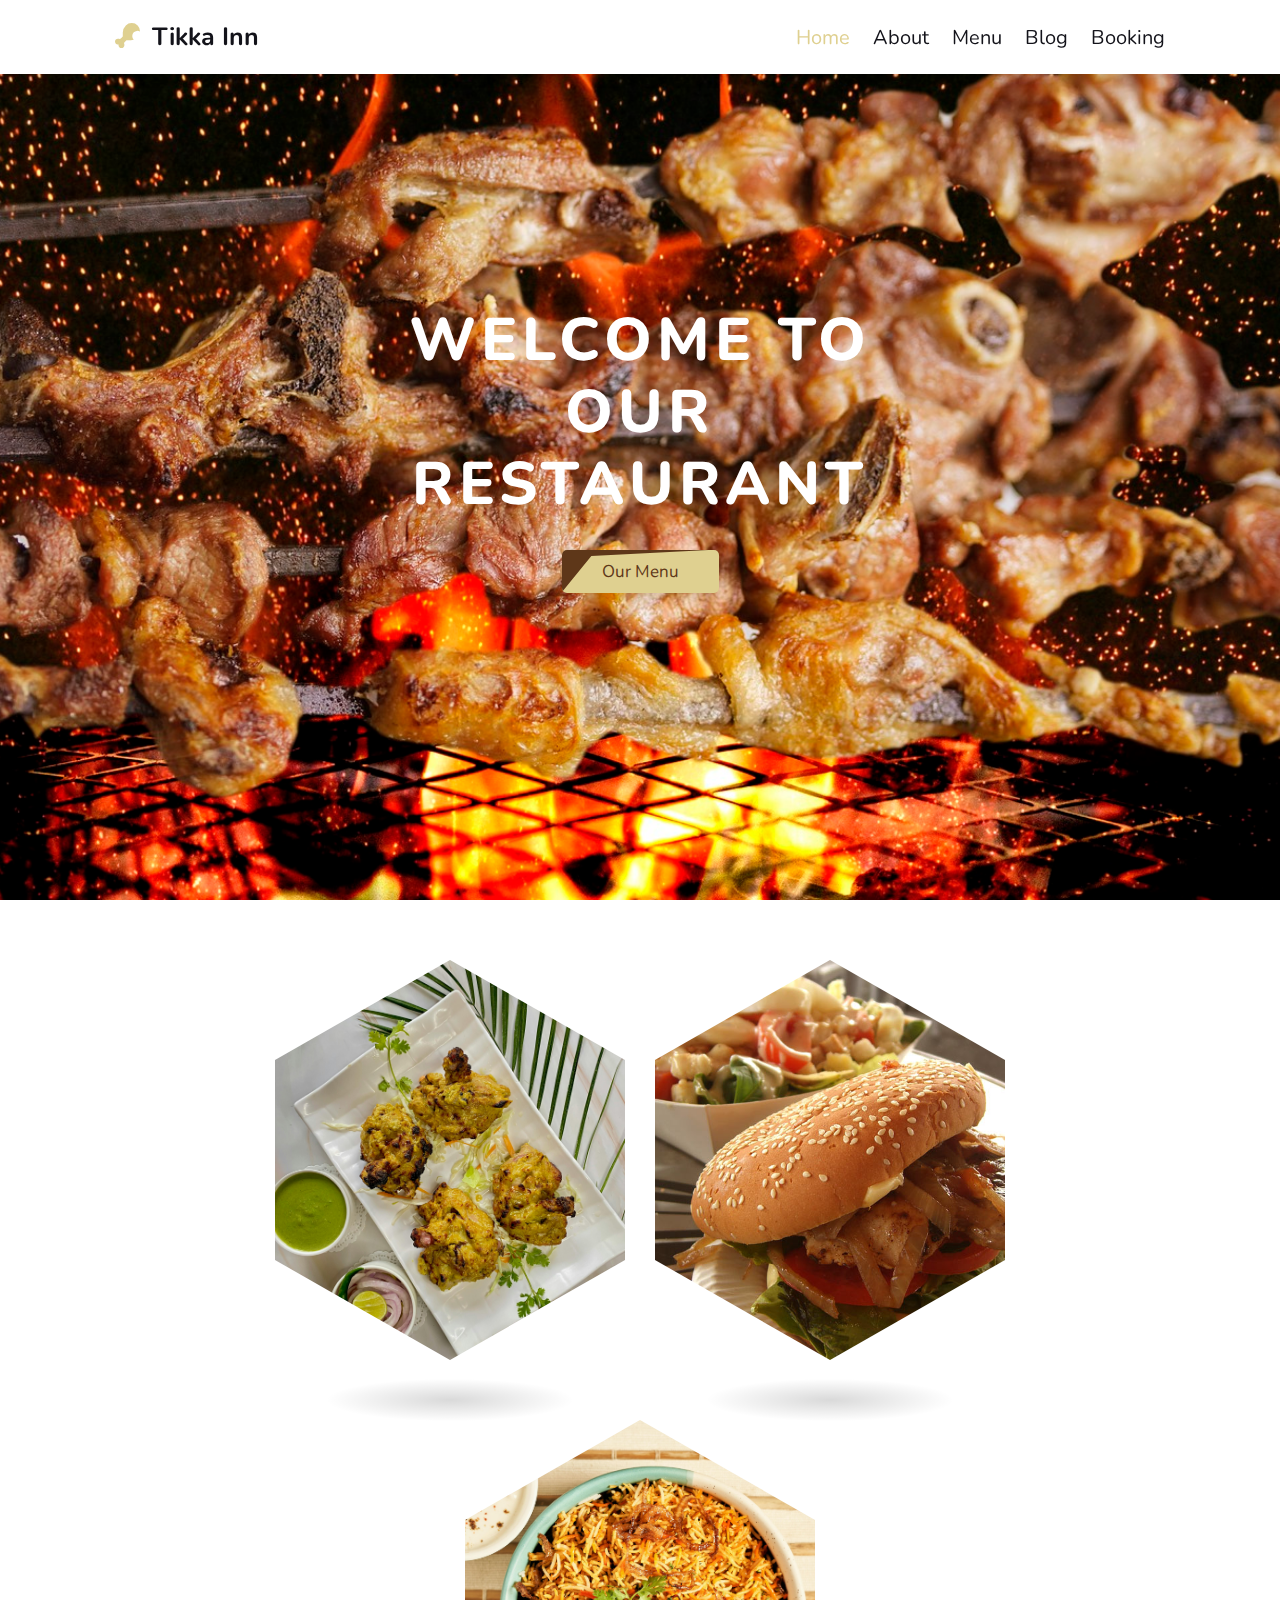
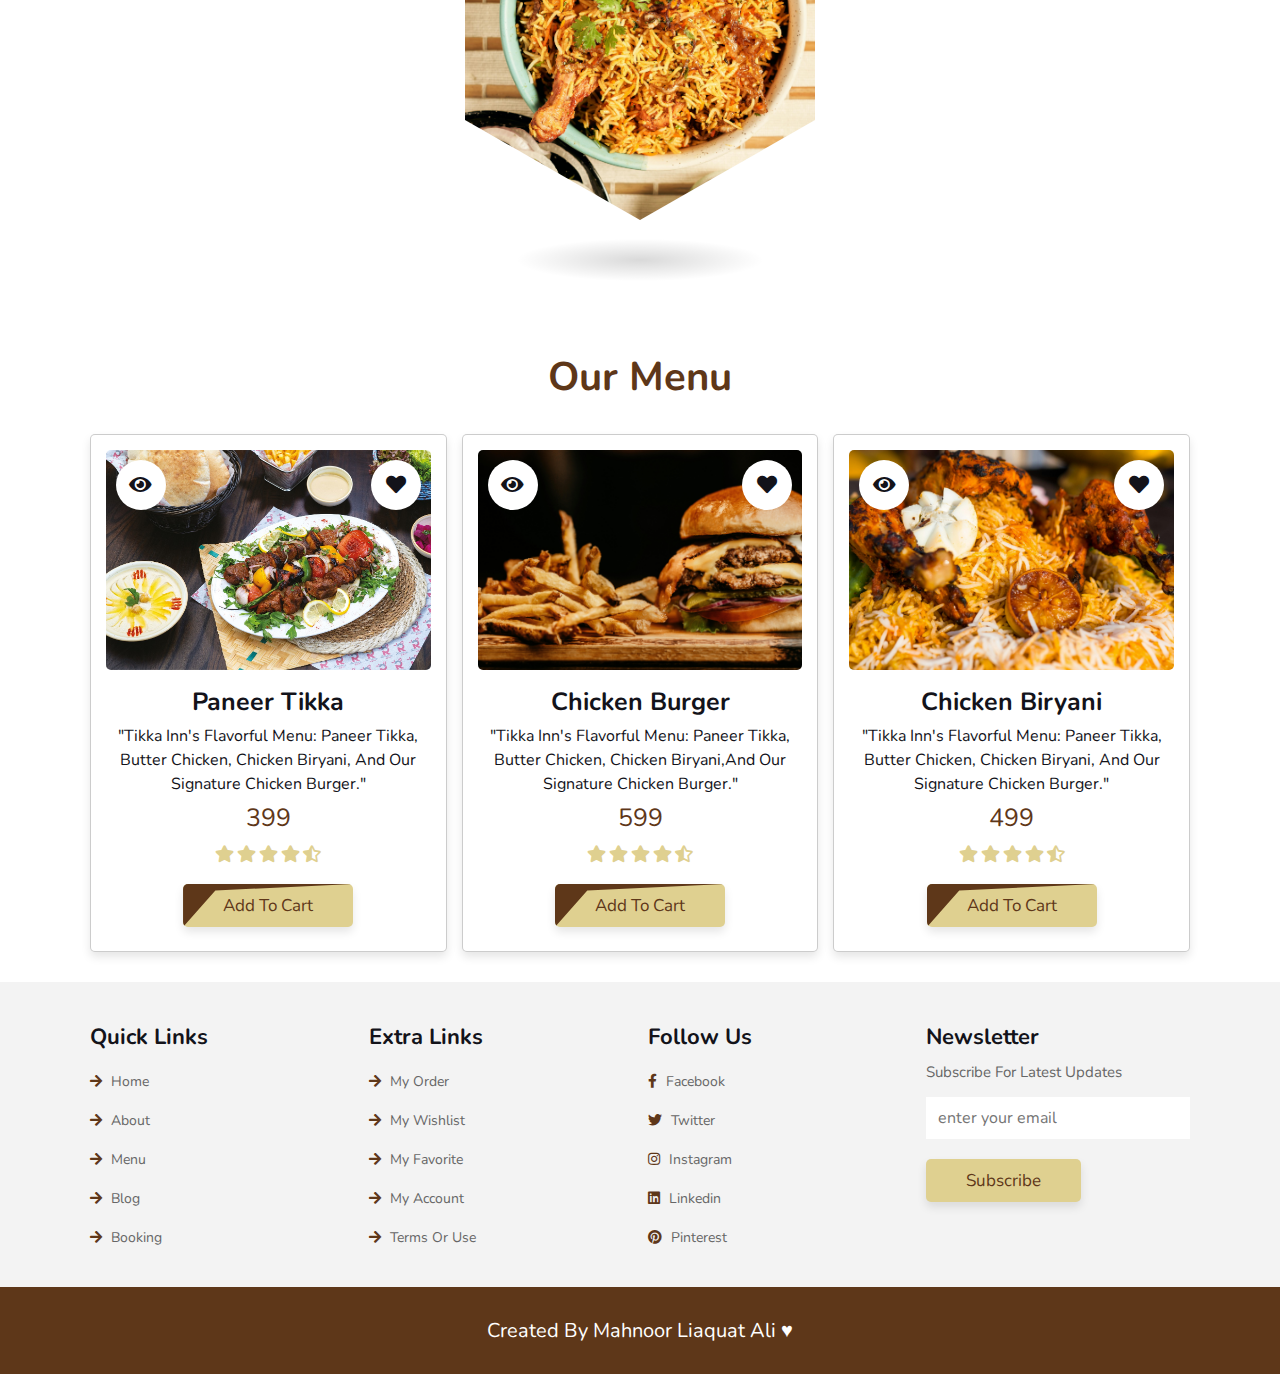
<file: index.html>
<!DOCTYPE html>
<html lang="en">
  <head>
    <meta charset="UTF-8" />
    <meta name="viewport" content="width=device-width, initial-scale=1.0" />
    <link rel="icon" href="./images/tikka inn.png" type="image/x-icon" />
    <title>TIKKA INN</title>
    <link
      rel="stylesheet"
      href="https://cdnjs.cloudflare.com/ajax/libs/font-awesome/5.15.4/css/all.min.css"
    />
    <link rel="stylesheet" href="css/style.css" />
  </head>

  <body>
    <!-- header section starts -->

    <header class="header">
      <a href="#" class="logo">
        <i class="fas fa-drumstick-bite"></i> Tikka inn</a
      >

      <nav class="navbar">
        <a href="home.html" class="active">home</a>
        <a href="about.html">about</a>
        <a href="menu.html">menu</a>
        <a href="blog.html">blog</a>
        <a href="booking.html">booking</a>
      </nav>

      <div id="menu" class="fas fa-bars"></div>
    </header>

    <!-- header section ends -->

    <!-- home section starts -->

    <section class="home" id="home">
      <div class="content">
        <h3>
          welcome to <br />
          our restaurant
        </h3>
        <a href="menu.html" class="btn"> our menu</a>
      </div>
    </section>

    <!-- home section ends -->

    <!-- banner section starts -->

    <section class="banner">
      <div class="hex">
        <div class="shape">
          <img src="images/pic1.jpg" alt="" />
          <div class="content">
            <div>
              <h2>Butter Tikka</h2>
              <p>
                Cubes of Pakistanian cottage cheese marinated in a flavorful
                spice blend and grilled.
              </p>
            </div>
          </div>
        </div>
      </div>

      <div class="hex">
        <div class="shape">
          <img src="images/pic2.jpg" alt="" />
          <div class="content">
            <div>
              <h2>Chicken Burger</h2>
              <p>
                Juicy beef patty topped with cheese, lettuce, tomato, onion, and
                special sauce, served on a toasted bun with fries on the side.
              </p>
            </div>
          </div>
        </div>
      </div>

      <div class="hex">
        <div class="shape">
          <img src="images/pic3.jpg" alt="" />
          <div class="content">
            <div>
              <h2>Chicken Biryani</h2>
              <p>
                Fragrant basmati rice cooked with marinated chicken, spices, and
                herbs.
              </p>
            </div>
          </div>
        </div>
      </div>
    </section>

    <!-- banner section ends -->

    <!-- home-menu section starts -->

    <section class="home-menu">
      <h3 class="heading">our menu</h3>

      <div class="box-container">
        <div class="box">
          <div class="image">
            <img src="images/menu1.jpg" alt="" />
            <a href="#" class="fas fa-heart"></a>
            <a href="#" class="fas fa-eye"></a>
          </div>
          <div class="content">
            <h3>Paneer Tikka</h3>
            <p>
              "Tikka Inn's flavorful menu: Paneer Tikka, Butter Chicken, Chicken
              Biryani, and our signature Chicken Burger."
            </p>
            <div class="price">399</div>
            <div class="stars">
              <i class="fas fa-star"></i>
              <i class="fas fa-star"></i>
              <i class="fas fa-star"></i>
              <i class="fas fa-star"></i>
              <i class="fas fa-star-half-alt"></i>
            </div>
            <a href="#" class="btn">add to cart</a>
          </div>
        </div>

        <div class="box">
          <div class="image">
            <img src="images/menu2.jpg" alt="" />
            <a href="#" class="fas fa-heart"></a>
            <a href="#" class="fas fa-eye"></a>
          </div>
          <div class="content">
            <h3>Chicken Burger</h3>
            <p>
              "Tikka Inn's flavorful menu: Paneer Tikka, Butter Chicken, Chicken
              Biryani,and our signature Chicken Burger."
            </p>
            <div class="price">599</div>
            <div class="stars">
              <i class="fas fa-star"></i>
              <i class="fas fa-star"></i>
              <i class="fas fa-star"></i>
              <i class="fas fa-star"></i>
              <i class="fas fa-star-half-alt"></i>
            </div>
            <a href="#" class="btn">add to cart</a>
          </div>
        </div>

        <div class="box">
          <div class="image">
            <img src="images/menu3.jpg" alt="" />
            <a href="#" class="fas fa-heart"></a>
            <a href="#" class="fas fa-eye"></a>
          </div>
          <div class="content">
            <h3>Chicken Biryani</h3>
            <p>
              "Tikka Inn's flavorful menu: Paneer Tikka, Butter Chicken, Chicken
              Biryani, and our signature Chicken Burger."
            </p>
            <div class="price">499</div>
            <div class="stars">
              <i class="fas fa-star"></i>
              <i class="fas fa-star"></i>
              <i class="fas fa-star"></i>
              <i class="fas fa-star"></i>
              <i class="fas fa-star-half-alt"></i>
            </div>
            <a href="#" class="btn">add to cart</a>
          </div>
        </div>
      </div>
    </section>

    <!-- home-menu section ends -->

    <!-- footer section starts -->

    <section class="footer">
      <div class="box-container">
        <div class="box">
          <h3>quick links</h3>
          <a href="home.html"> <i class="fas fa-arrow-right"></i> home</a>
          <a href="about.html"> <i class="fas fa-arrow-right"></i> about</a>
          <a href="menu.html"> <i class="fas fa-arrow-right"></i> menu</a>
          <a href="blog.html"> <i class="fas fa-arrow-right"></i> blog</a>
          <a href="booking.html"> <i class="fas fa-arrow-right"></i> booking</a>
        </div>

        <div class="box">
          <h3>extra links</h3>
          <a href="#"> <i class="fas fa-arrow-right"></i> my order</a>
          <a href="#"> <i class="fas fa-arrow-right"></i> my wishlist</a>
          <a href="#"> <i class="fas fa-arrow-right"></i> my favorite</a>
          <a href="#"> <i class="fas fa-arrow-right"></i> my account</a>
          <a href="#"> <i class="fas fa-arrow-right"></i> terms or use</a>
        </div>

        <div class="box">
          <h3>follow us</h3>
          <a href="#"> <i class="fab fa-facebook-f"></i> facebook</a>
          <a href="#"> <i class="fab fa-twitter"></i> twitter</a>
          <a href="#"> <i class="fab fa-instagram"></i> instagram</a>
          <a href="#"> <i class="fab fa-linkedin"></i> linkedin</a>
          <a href="#"> <i class="fab fa-pinterest"></i> pinterest</a>
        </div>

        <div class="box">
          <h3>newsletter</h3>
          <p>subscribe for latest updates</p>
          <form action="">
            <input type="email" placeholder="enter your email" />
            <input type="submit" value="subscribe" class="btn" />
          </form>
        </div>
      </div>
    </section>

    <section class="credit">created by Mahnoor Liaquat Ali &hearts;</section>

    <!-- footer section ends -->

    <!-- custom js link -->
    <script src="js/script.js"></script>
  </body>
</html>
</file>
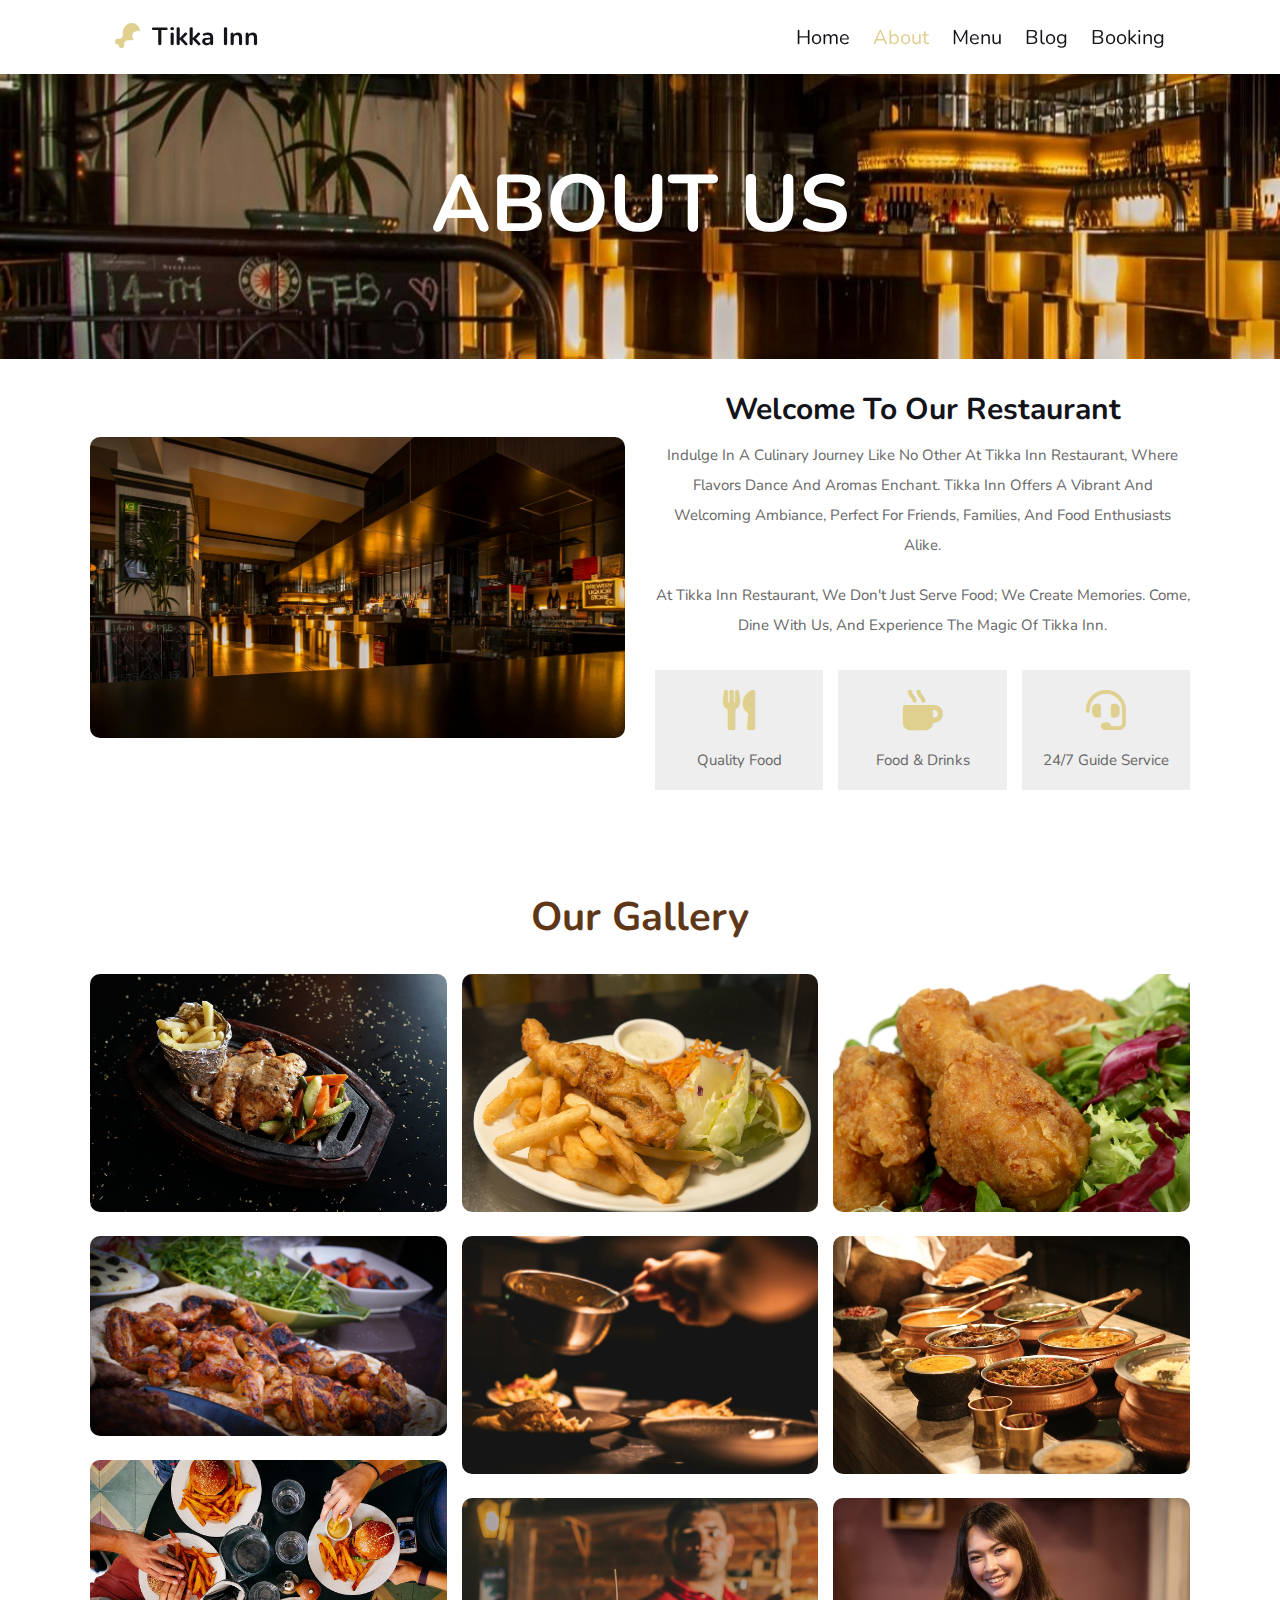
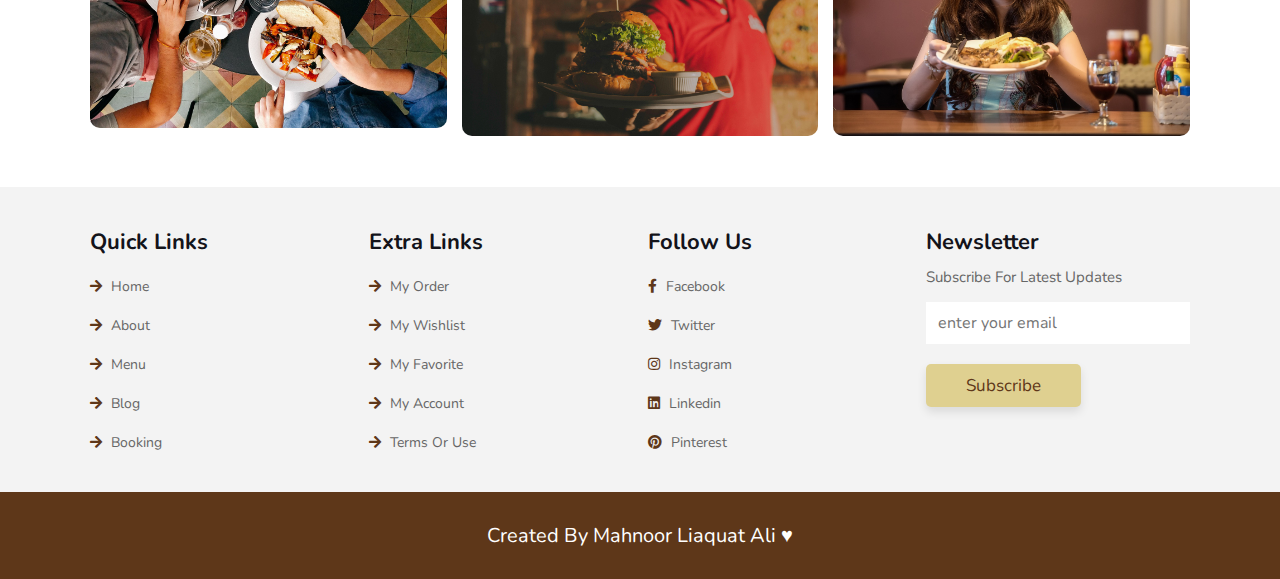
<file: about.html>
<!DOCTYPE html>
<html lang="en">
  <head>
    <meta charset="UTF-8" />
    <meta name="viewport" content="width=device-width, initial-scale=1.0" />
    <link rel="icon" href="./images/tikka inn.png" type="image/x-icon" />
    <title>TIKKA INN</title>
    <link
      rel="stylesheet"
      href="https://cdnjs.cloudflare.com/ajax/libs/font-awesome/5.15.4/css/all.min.css"
    />
    <link rel="stylesheet" href="css/style.css" />
  </head>

  <body>
    <!-- header section starts -->

    <header class="header">
      <a href="#" class="logo">
        <i class="fas fa-drumstick-bite"></i> Tikka inn</a
      >

      <nav class="navbar">
        <a href="index.html">home</a>
        <a href="about.html" class="active">about</a>
        <a href="menu.html">menu</a>
        <a href="blog.html">blog</a>
        <a href="booking.html">booking</a>
      </nav>

      <div id="menu" class="fas fa-bars"></div>
    </header>

    <!-- header section ends -->

    <div
      class="heading-title"
      style="background: url(images/sub-header.jpg) no-repeat"
    >
      <h1>about us</h1>
    </div>

    <!-- about us section starts -->

    <section class="about">
      <div class="image">
        <img src="images/about.jpg" alt="" />
      </div>

      <div class="content">
        <h3>welcome to our restaurant</h3>
        <p>
          Indulge in a culinary journey like no other at Tikka Inn Restaurant,
          where flavors dance and aromas enchant. Tikka Inn offers a vibrant and
          welcoming ambiance, perfect for friends, families, and food
          enthusiasts alike.
        </p>
        <p>
          At Tikka Inn Restaurant, we don't just serve food; we create memories.
          Come, dine with us, and experience the magic of Tikka Inn.
        </p>
        <div class="icons-container">
          <div class="icons">
            <i class="fas fa-utensils"></i>
            <span>quality food</span>
          </div>
          <div class="icons">
            <i class="fas fa-mug-hot"></i>
            <span>food & drinks</span>
          </div>
          <div class="icons">
            <i class="fas fa-headset"></i>
            <span>24/7 guide service</span>
          </div>
        </div>
      </div>
    </section>

    <!-- about us section ends -->

    <!-- gallery section starts -->

    <section class="gallery">
      <h1 class="heading">our gallery</h1>

      <div class="box-container">
        <div class="box">
          <img src="images/gallery1.jpg" alt="" />
        </div>

        <div class="box">
          <img src="images/gallery2.jpg" alt="" />
        </div>

        <div class="box">
          <img src="images/gallery3.jpg" alt="" />
        </div>

        <div class="box">
          <img src="images/gallery4.jpg" alt="" />
        </div>

        <div class="box">
          <img src="images/gallery5.jpg" alt="" />
        </div>

        <div class="box">
          <img src="images/gallery6.jpg" alt="" />
        </div>

        <div class="box">
          <img src="images/gallery7.jpg" alt="" />
        </div>

        <div class="box">
          <img src="images/gallery8.jpg" alt="" />
        </div>

        <div class="box">
          <img src="images/gallery9.jpg" alt="" />
        </div>
      </div>
    </section>

    <!-- gallery section ends -->

    <!-- footer section starts -->

    <section class="footer">
      <div class="box-container">
        <div class="box">
          <h3>quick links</h3>
          <a href="home.html"> <i class="fas fa-arrow-right"></i> home</a>
          <a href="about.html"> <i class="fas fa-arrow-right"></i> about</a>
          <a href="menu.html"> <i class="fas fa-arrow-right"></i> menu</a>
          <a href="blog.html"> <i class="fas fa-arrow-right"></i> blog</a>
          <a href="booking.html"> <i class="fas fa-arrow-right"></i> booking</a>
        </div>

        <div class="box">
          <h3>extra links</h3>
          <a href="#"> <i class="fas fa-arrow-right"></i> my order</a>
          <a href="#"> <i class="fas fa-arrow-right"></i> my wishlist</a>
          <a href="#"> <i class="fas fa-arrow-right"></i> my favorite</a>
          <a href="#"> <i class="fas fa-arrow-right"></i> my account</a>
          <a href="#"> <i class="fas fa-arrow-right"></i> terms or use</a>
        </div>

        <div class="box">
          <h3>follow us</h3>
          <a href="#"> <i class="fab fa-facebook-f"></i> facebook</a>
          <a href="#"> <i class="fab fa-twitter"></i> twitter</a>
          <a href="#"> <i class="fab fa-instagram"></i> instagram</a>
          <a href="#"> <i class="fab fa-linkedin"></i> linkedin</a>
          <a href="#"> <i class="fab fa-pinterest"></i> pinterest</a>
        </div>

        <div class="box">
          <h3>newsletter</h3>
          <p>subscribe for latest updates</p>
          <form action="">
            <input type="email" placeholder="enter your email" />
            <input type="submit" value="subscribe" class="btn" />
          </form>
        </div>
      </div>
    </section>

    <section class="credit">created by Mahnoor Liaquat Ali &hearts;</section>

    <!-- footer section ends -->

    <!-- custom js link -->
    <script src="js/script.js"></script>
  </body>
</html>
</file>
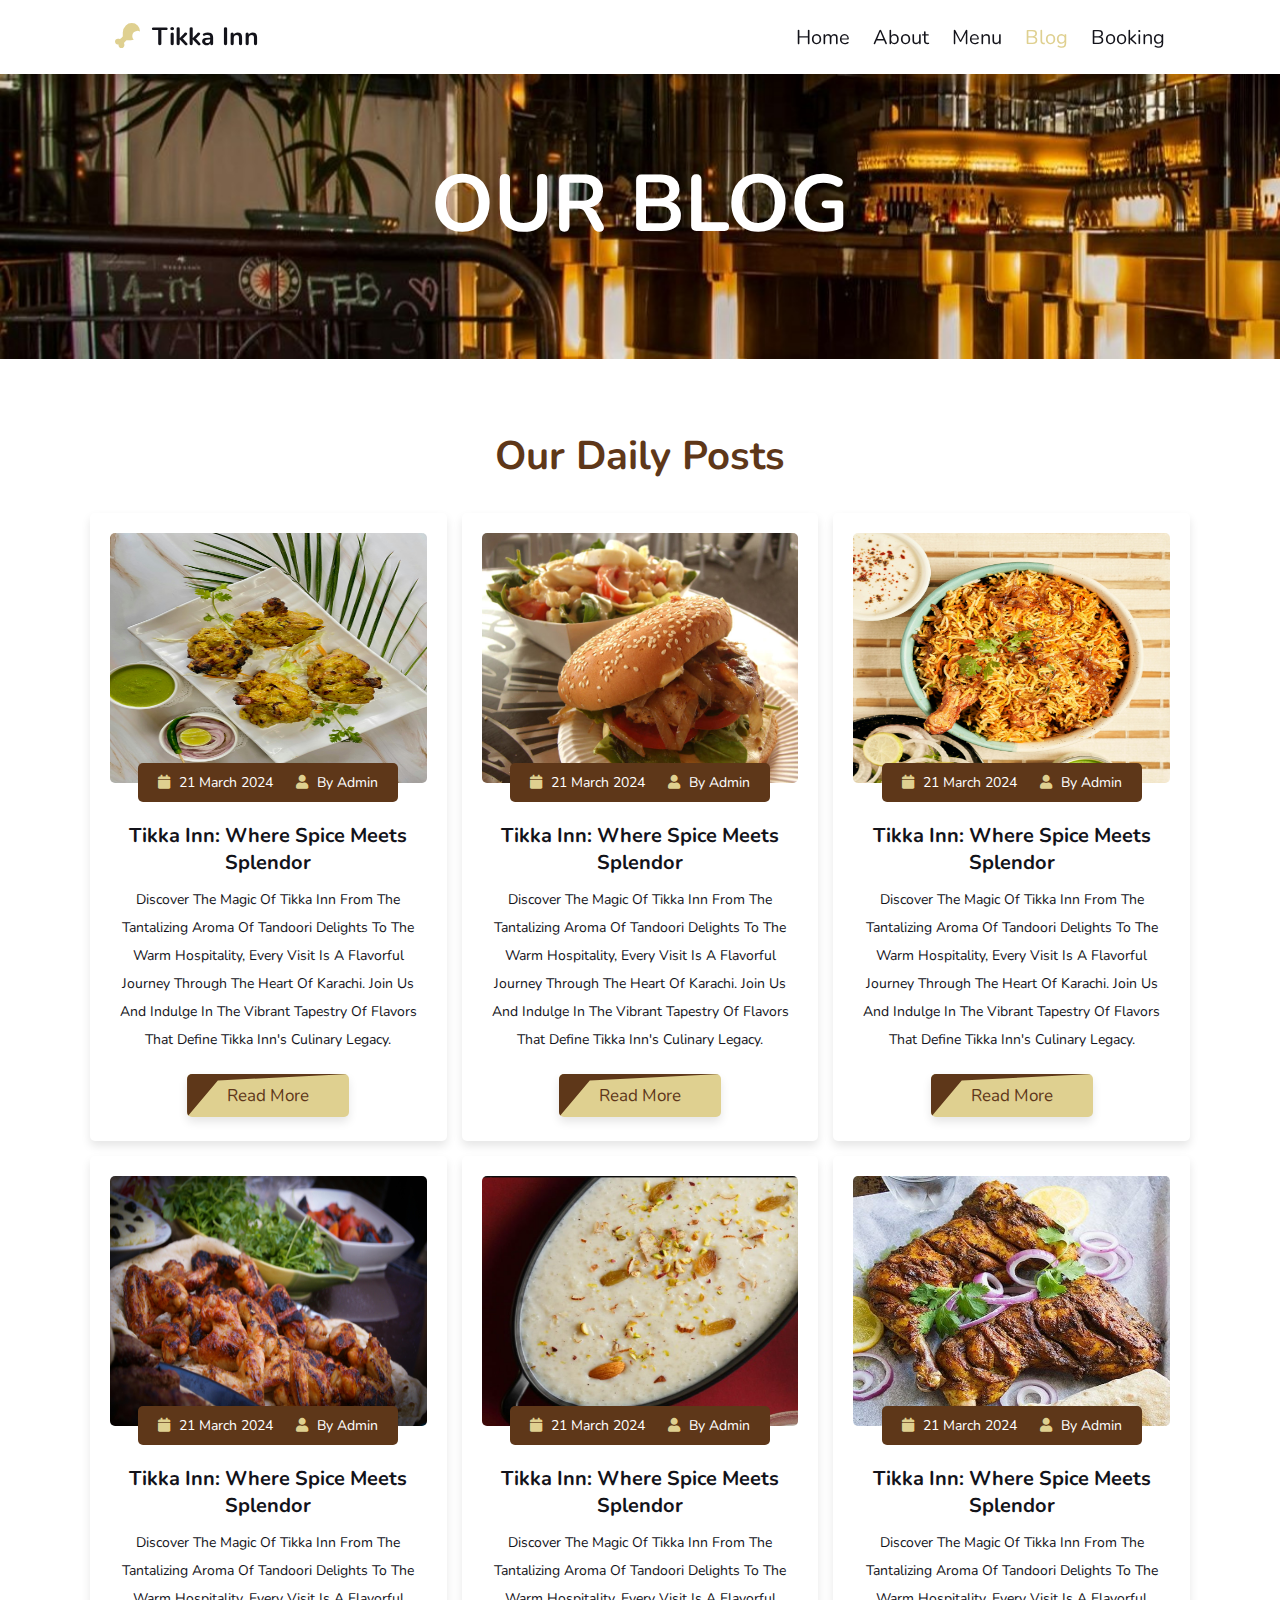
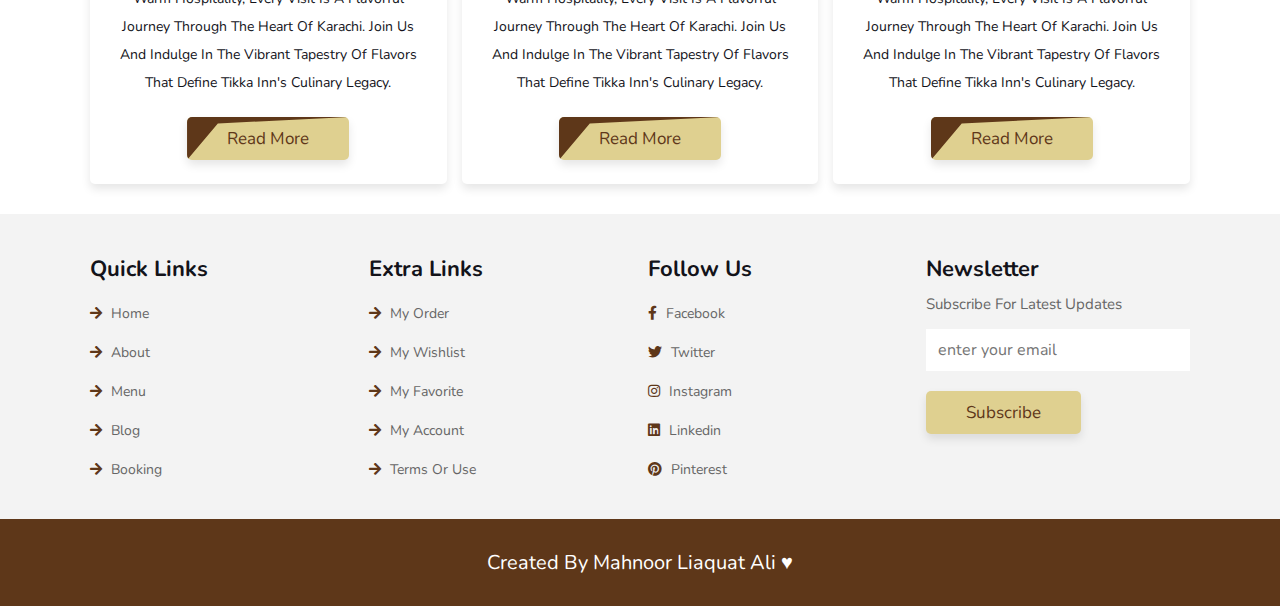
<file: blog.html>
<!DOCTYPE html>
<html lang="en">
  <head>
    <meta charset="UTF-8" />
    <meta name="viewport" content="width=device-width, initial-scale=1.0" />
    <link rel="icon" href="./images/tikka inn.png" type="image/x-icon" />
    <title>TIKKA INN</title>
    <link
      rel="stylesheet"
      href="https://cdnjs.cloudflare.com/ajax/libs/font-awesome/5.15.4/css/all.min.css"
    />
    <link rel="stylesheet" href="css/style.css" />
  </head>

  <body>
    <!-- header section starts -->

    <header class="header">
      <a href="#" class="logo">
        <i class="fas fa-drumstick-bite"></i> Tikka inn</a
      >

      <nav class="navbar">
        <a href="index.html">home</a>
        <a href="about.html">about</a>
        <a href="menu.html">menu</a>
        <a href="blog.html" class="active">blog</a>
        <a href="booking.html">booking</a>
      </nav>

      <div id="menu" class="fas fa-bars"></div>
    </header>

    <!-- header section ends -->

    <div
      class="heading-title"
      style="background: url(images/sub-header.jpg) no-repeat"
    >
      <h1>our blog</h1>
    </div>

    <!-- blog section starts -->

    <section class="blogs">
      <h1 class="heading">our daily posts</h1>

      <div class="box-container">
        <div class="box">
          <div class="image">
            <img src="images/pic1.jpg" alt="" />
          </div>
          <div class="icons">
            <a href="#"> <i class="fas fa-calendar"></i> 21 March 2024</a>
            <a href="#"> <i class="fas fa-user"></i> by admin</a>
          </div>
          <h3>Tikka Inn: Where Spice Meets Splendor</h3>
          <p>
            Discover the magic of Tikka Inn From the tantalizing aroma of
            tandoori delights to the warm hospitality, every visit is a
            flavorful journey through the heart of Karachi. Join us and indulge
            in the vibrant tapestry of flavors that define Tikka Inn's culinary
            legacy.
          </p>
          <a href="#" class="btn"> read more</a>
        </div>

        <div class="box">
          <div class="image">
            <img src="images/pic2.jpg" alt="" />
          </div>
          <div class="icons">
            <a href="#"> <i class="fas fa-calendar"></i> 21 March 2024</a>
            <a href="#"> <i class="fas fa-user"></i> by admin</a>
          </div>
          <h3>Tikka Inn: Where Spice Meets Splendor</h3>
          <p>
            Discover the magic of Tikka Inn From the tantalizing aroma of
            tandoori delights to the warm hospitality, every visit is a
            flavorful journey through the heart of Karachi. Join us and indulge
            in the vibrant tapestry of flavors that define Tikka Inn's culinary
            legacy.
          </p>
          <a href="#" class="btn"> read more</a>
        </div>

        <div class="box">
          <div class="image">
            <img src="images/pic3.jpg" alt="" />
          </div>
          <div class="icons">
            <a href="#"> <i class="fas fa-calendar"></i> 21 March 2024</a>
            <a href="#"> <i class="fas fa-user"></i> by admin</a>
          </div>
          <h3>Tikka Inn: Where Spice Meets Splendor</h3>
          <p>
            Discover the magic of Tikka Inn From the tantalizing aroma of
            tandoori delights to the warm hospitality, every visit is a
            flavorful journey through the heart of Karachi. Join us and indulge
            in the vibrant tapestry of flavors that define Tikka Inn's culinary
            legacy.
          </p>
          <a href="#" class="btn"> read more</a>
        </div>

        <div class="box">
          <div class="image">
            <img src="images/pic4.jpg" alt="" />
          </div>
          <div class="icons">
            <a href="#"> <i class="fas fa-calendar"></i> 21 March 2024</a>
            <a href="#"> <i class="fas fa-user"></i> by admin</a>
          </div>
          <h3>Tikka Inn: Where Spice Meets Splendor</h3>
          <p>
            Discover the magic of Tikka Inn From the tantalizing aroma of
            tandoori delights to the warm hospitality, every visit is a
            flavorful journey through the heart of Karachi. Join us and indulge
            in the vibrant tapestry of flavors that define Tikka Inn's culinary
            legacy.
          </p>
          <a href="#" class="btn"> read more</a>
        </div>

        <div class="box">
          <div class="image">
            <img src="images/pic5.png" alt="" />
          </div>
          <div class="icons">
            <a href="#"> <i class="fas fa-calendar"></i> 21 March 2024</a>
            <a href="#"> <i class="fas fa-user"></i> by admin</a>
          </div>
          <h3>Tikka Inn: Where Spice Meets Splendor</h3>
          <p>
            Discover the magic of Tikka Inn From the tantalizing aroma of
            tandoori delights to the warm hospitality, every visit is a
            flavorful journey through the heart of Karachi. Join us and indulge
            in the vibrant tapestry of flavors that define Tikka Inn's culinary
            legacy.
          </p>
          <a href="#" class="btn"> read more</a>
        </div>

        <div class="box">
          <div class="image">
            <img src="images/pic6.jpg" alt="" />
          </div>
          <div class="icons">
            <a href="#"> <i class="fas fa-calendar"></i> 21 March 2024</a>
            <a href="#"> <i class="fas fa-user"></i> by admin</a>
          </div>
          <h3>Tikka Inn: Where Spice Meets Splendor</h3>
          <p>
            Discover the magic of Tikka Inn From the tantalizing aroma of
            tandoori delights to the warm hospitality, every visit is a
            flavorful journey through the heart of Karachi. Join us and indulge
            in the vibrant tapestry of flavors that define Tikka Inn's culinary
            legacy.
          </p>
          <a href="#" class="btn"> read more</a>
        </div>
    </section>

    <!-- blog section ends -->

    <!-- footer section starts -->

    <section class="footer">
      <div class="box-container">
        <div class="box">
          <h3>quick links</h3>
          <a href="home.html"> <i class="fas fa-arrow-right"></i> home</a>
          <a href="about.html"> <i class="fas fa-arrow-right"></i> about</a>
          <a href="menu.html"> <i class="fas fa-arrow-right"></i> menu</a>
          <a href="blog.html"> <i class="fas fa-arrow-right"></i> blog</a>
          <a href="booking.html"> <i class="fas fa-arrow-right"></i> booking</a>
        </div>

        <div class="box">
          <h3>extra links</h3>
          <a href="#"> <i class="fas fa-arrow-right"></i> my order</a>
          <a href="#"> <i class="fas fa-arrow-right"></i> my wishlist</a>
          <a href="#"> <i class="fas fa-arrow-right"></i> my favorite</a>
          <a href="#"> <i class="fas fa-arrow-right"></i> my account</a>
          <a href="#"> <i class="fas fa-arrow-right"></i> terms or use</a>
        </div>

        <div class="box">
          <h3>follow us</h3>
          <a href="#"> <i class="fab fa-facebook-f"></i> facebook</a>
          <a href="#"> <i class="fab fa-twitter"></i> twitter</a>
          <a href="#"> <i class="fab fa-instagram"></i> instagram</a>
          <a href="#"> <i class="fab fa-linkedin"></i> linkedin</a>
          <a href="#"> <i class="fab fa-pinterest"></i> pinterest</a>
        </div>

        <div class="box">
          <h3>newsletter</h3>
          <p>subscribe for latest updates</p>
          <form action="">
            <input type="email" placeholder="enter your email" />
            <input type="submit" value="subscribe" class="btn" />
          </form>
        </div>
      </div>
    </section>

    <section class="credit">created by Mahnoor Liaquat Ali &hearts;</section>

    <!-- footer section ends -->

    <!-- custom js link -->
    <script src="js/script.js"></script>
  </body>
</html>
</file>
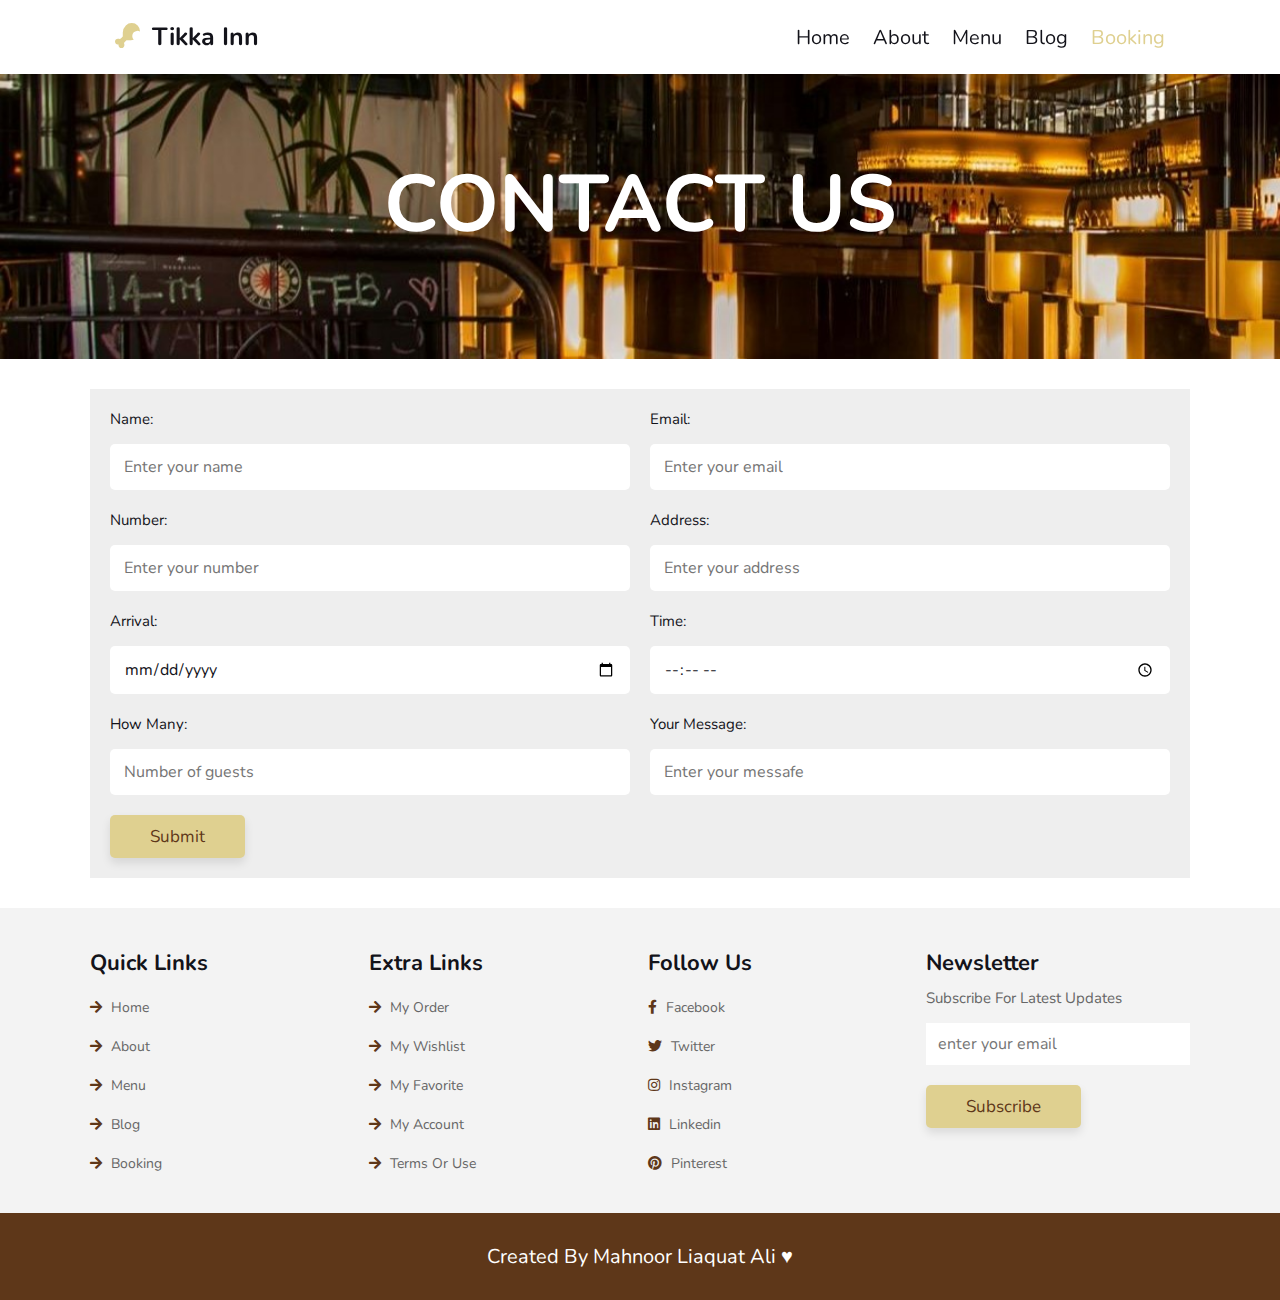
<file: booking.html>
<!DOCTYPE html>
<html lang="en">
  <head>
    <meta charset="UTF-8" />
    <meta name="viewport" content="width=device-width, initial-scale=1.0" />
    <link rel="icon" href="./images/tikka inn.png" type="image/x-icon" />
    <title>TIKKA INN</title>
    <link
      rel="stylesheet"
      href="https://cdnjs.cloudflare.com/ajax/libs/font-awesome/5.15.4/css/all.min.css"
    />
    <link rel="stylesheet" href="css/style.css" />
  </head>

  <body>
    <!-- header section starts -->

    <header class="header">
      <a href="#" class="logo">
        <i class="fas fa-drumstick-bite"></i> Tikka inn</a
      >

      <nav class="navbar">
        <a href="index.html">home</a>
        <a href="about.html">about</a>
        <a href="menu.html">menu</a>
        <a href="blog.html">blog</a>
        <a href="booking.html" class="active">booking</a>
      </nav>

      <div id="menu" class="fas fa-bars"></div>
    </header>

    <!-- header section ends -->

    <div
      class="heading-title"
      style="background: url(images/sub-header.jpg) no-repeat"
    >
      <h1>contact us</h1>
    </div>

    <!-- booking section starts -->

    <section class="booking">
      <form action="" class="book-form">
        <div class="flex">
          <div class="inputBox">
            <span>name:</span>
            <input type="text" placeholder="Enter your name" />
          </div>

          <div class="inputBox">
            <span>email:</span>
            <input type="email" placeholder="Enter your email" />
          </div>

          <div class="inputBox">
            <span>number:</span>
            <input type="number" placeholder="Enter your number" />
          </div>

          <div class="inputBox">
            <span>address:</span>
            <input type="text" placeholder="Enter your address" />
          </div>

          <div class="inputBox">
            <span>arrival:</span>
            <input type="date" />
          </div>

          <div class="inputBox">
            <span>time:</span>
            <input type="time" />
          </div>

          <div class="inputBox">
            <span>how many:</span>
            <input type="number" placeholder="Number of guests" />
          </div>

          <div class="inputBox">
            <span>your message:</span>
            <input type="text" placeholder="Enter your messafe" />
          </div>
        </div>
        <input type="submit" value="submit" class="btn" />
      </form>
    </section>

    <!-- booking section ends -->

    <!-- footer section starts -->

    <section class="footer">
      <div class="box-container">
        <div class="box">
          <h3>quick links</h3>
          <a href="home.html"> <i class="fas fa-arrow-right"></i> home</a>
          <a href="about.html"> <i class="fas fa-arrow-right"></i> about</a>
          <a href="menu.html"> <i class="fas fa-arrow-right"></i> menu</a>
          <a href="blog.html"> <i class="fas fa-arrow-right"></i> blog</a>
          <a href="booking.html"> <i class="fas fa-arrow-right"></i> booking</a>
        </div>

        <div class="box">
          <h3>extra links</h3>
          <a href="#"> <i class="fas fa-arrow-right"></i> my order</a>
          <a href="#"> <i class="fas fa-arrow-right"></i> my wishlist</a>
          <a href="#"> <i class="fas fa-arrow-right"></i> my favorite</a>
          <a href="#"> <i class="fas fa-arrow-right"></i> my account</a>
          <a href="#"> <i class="fas fa-arrow-right"></i> terms or use</a>
        </div>

        <div class="box">
          <h3>follow us</h3>
          <a href="#"> <i class="fab fa-facebook-f"></i> facebook</a>
          <a href="#"> <i class="fab fa-twitter"></i> twitter</a>
          <a href="#"> <i class="fab fa-instagram"></i> instagram</a>
          <a href="#"> <i class="fab fa-linkedin"></i> linkedin</a>
          <a href="#"> <i class="fab fa-pinterest"></i> pinterest</a>
        </div>

        <div class="box">
          <h3>newsletter</h3>
          <p>subscribe for latest updates</p>
          <form action="">
            <input type="email" placeholder="enter your email" />
            <input type="submit" value="subscribe" class="btn" />
          </form>
        </div>
      </div>
    </section>

    <section class="credit">created by Mahnoor Liaquat Ali &hearts;</section>

    <!-- footer section ends -->

    <!-- custom js link -->
    <script src="js/script.js"></script>
  </body>
</html>
</file>
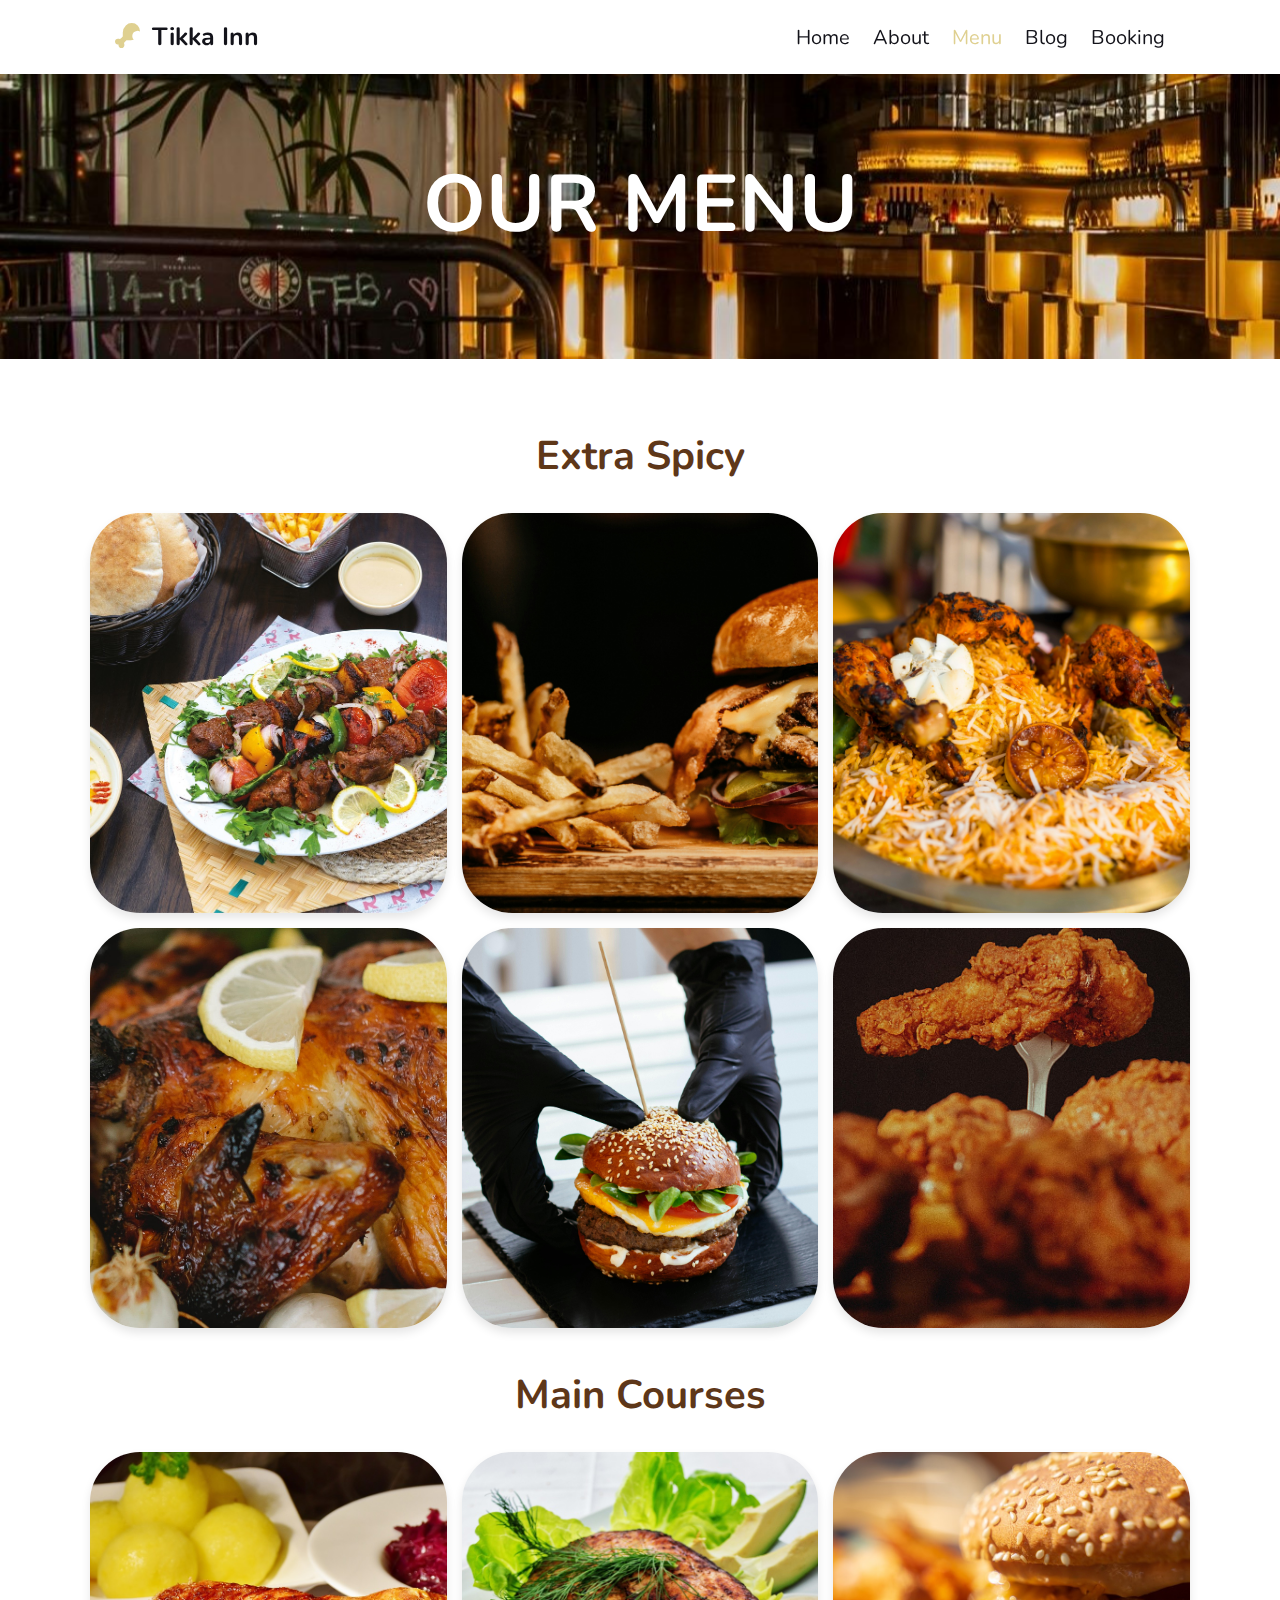
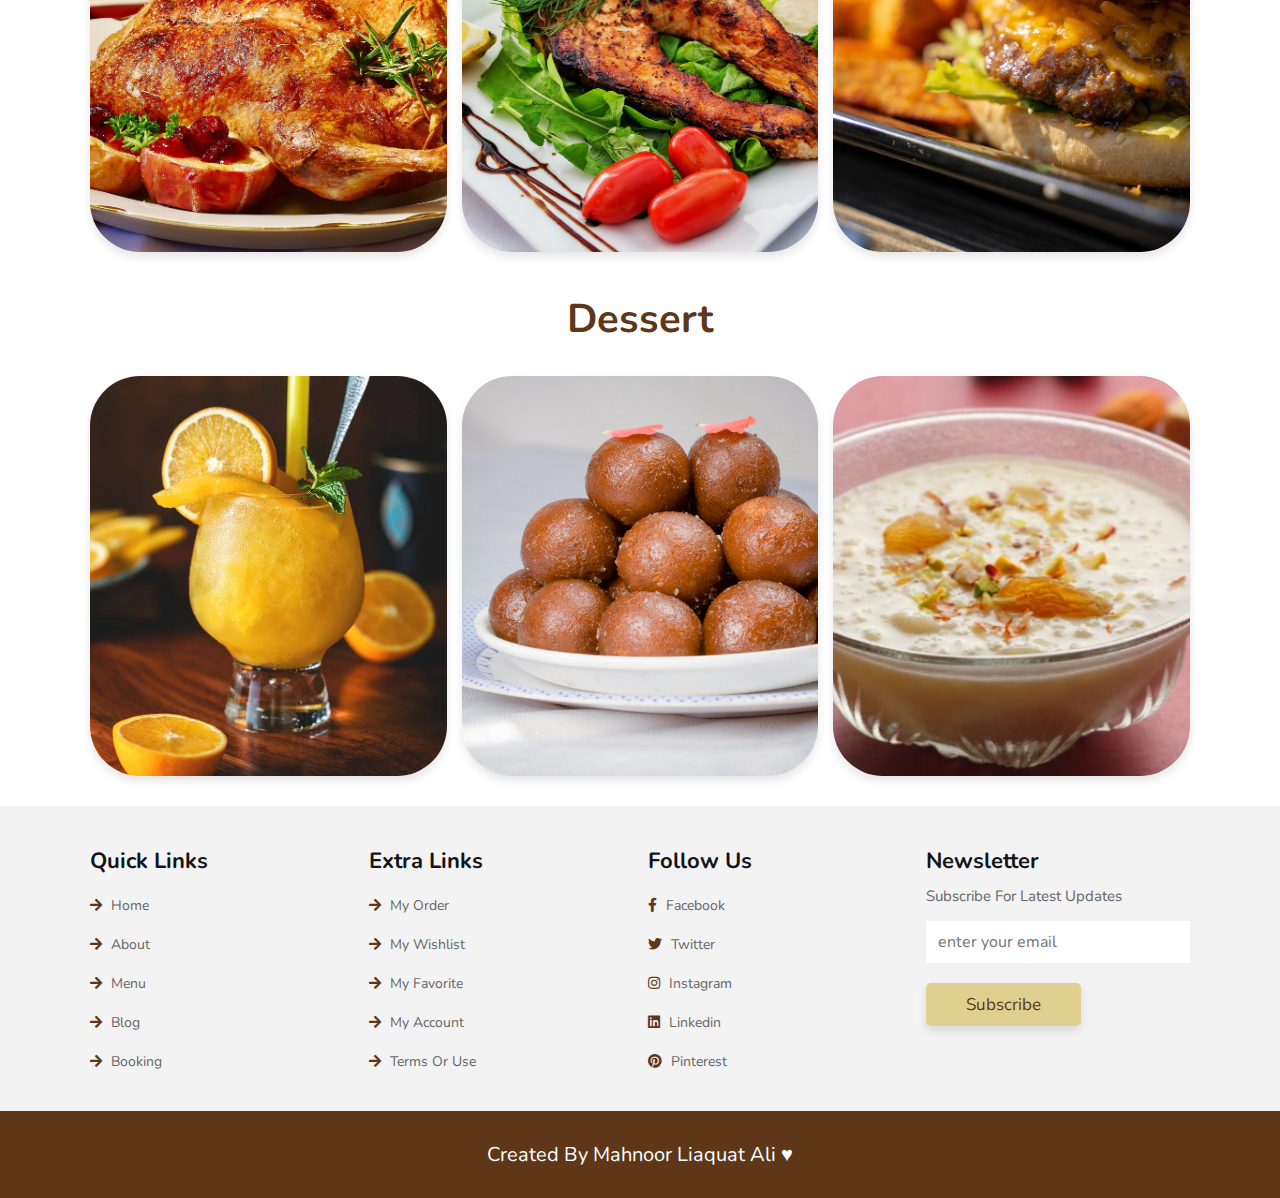
<file: menu.html>
<!DOCTYPE html>
<html lang="en">
  <head>
    <meta charset="UTF-8" />
    <meta name="viewport" content="width=device-width, initial-scale=1.0" />
    <link rel="icon" href="./images/tikka inn.png" type="image/x-icon" />
    <title>TIKKA INN</title>
    <link
      rel="stylesheet"
      href="https://cdnjs.cloudflare.com/ajax/libs/font-awesome/5.15.4/css/all.min.css"
    />
    <link rel="stylesheet" href="css/style.css" />
  </head>

  <body>
    <!-- header section starts -->

    <header class="header">
      <a href="#" class="logo">
        <i class="fas fa-drumstick-bite"></i> Tikka inn</a
      >

      <nav class="navbar">
        <a href="index.html">home</a>
        <a href="about.html">about</a>
        <a href="menu.html" class="active">menu</a>
        <a href="blog.html">blog</a>
        <a href="booking.html">booking</a>
      </nav>

      <div id="menu" class="fas fa-bars"></div>
    </header>

    <div
      class="heading-title"
      style="background: url(images/sub-header.jpg) no-repeat"
    >
      <h1>our menu</h1>
    </div>

    <!-- menu section starts -->

    <section class="menu">
      <h1 class="heading">Extra Spicy</h1>

      <div class="box-container">
        <div class="box">
          <div class="image">
            <img src="images/menu1.jpg" alt="" />
          </div>
          <div class="content">
            <h3>extra spicy</h3>
            <p>One cannot talk about Tikka Inn without mentioning its iconic Chicken Tikka Masala—a dish that needs no introduction. With its velvety tomato-based sauce and succulent pieces of tandoori chicken, every bite is a revelation, a harmonious blend of spices that dances on the palate.</p>
            <div class="price">999Rs <span>1099Rs</span></div>
            <div class="stars">
              <i class="fas fa-star"></i>
              <i class="fas fa-star"></i>
              <i class="fas fa-star"></i>
              <i class="fas fa-star"></i>
              <i class="fas fa-star-half-alt"></i>
            </div>
            <a href="#" class="btn"> add to cart</a>
          </div>
        </div>

        <div class="box">
          <div class="image">
            <img src="images/menu2.jpg" alt="" />
          </div>
          <div class="content">
            <h3>extra spicy</h3>
            <p>One cannot talk about Tikka Inn without mentioning its iconic Chicken Tikka Masala—a dish that needs no introduction. With its velvety tomato-based sauce and succulent pieces of tandoori chicken, every bite is a revelation, a harmonious blend of spices that dances on the palate.</p>
            <div class="price">999Rs <span>1099Rs</span></div>
            <div class="stars">
              <i class="fas fa-star"></i>
              <i class="fas fa-star"></i>
              <i class="fas fa-star"></i>
              <i class="fas fa-star"></i>
              <i class="fas fa-star-half-alt"></i>
            </div>
            <a href="#" class="btn"> add to cart</a>
          </div>
        </div>

        <div class="box">
          <div class="image">
            <img src="images/menu3.jpg" alt="" />
          </div>
          <div class="content">
            <h3>extra spicy</h3>
            <p>One cannot talk about Tikka Inn without mentioning its iconic Chicken Tikka Masala—a dish that needs no introduction. With its velvety tomato-based sauce and succulent pieces of tandoori chicken, every bite is a revelation, a harmonious blend of spices that dances on the palate.</p>
            <div class="price">999Rs <span>1099Rs</span></div>
            <div class="stars">
              <i class="fas fa-star"></i>
              <i class="fas fa-star"></i>
              <i class="fas fa-star"></i>
              <i class="fas fa-star"></i>
              <i class="fas fa-star-half-alt"></i>
            </div>
            <a href="#" class="btn"> add to cart</a>
          </div>
        </div>

        <div class="box">
          <div class="image">
            <img src="images/menu4.jpg" alt="" />
          </div>
          <div class="content">
            <h3>extra spicy</h3>
            <p>One cannot talk about Tikka Inn without mentioning its iconic Chicken Tikka Masala—a dish that needs no introduction. With its velvety tomato-based sauce and succulent pieces of tandoori chicken, every bite is a revelation, a harmonious blend of spices that dances on the palate.</p>
            <div class="price">999Rs <span>1099Rs</span></div>
            <div class="stars">
              <i class="fas fa-star"></i>
              <i class="fas fa-star"></i>
              <i class="fas fa-star"></i>
              <i class="fas fa-star"></i>
              <i class="fas fa-star-half-alt"></i>
            </div>
            <a href="#" class="btn"> add to cart</a>
          </div>
        </div>

        <div class="box">
          <div class="image">
            <img src="images/menu5.jpg" alt="" />
          </div>
          <div class="content">
            <h3>extra spicy</h3>
            <p>One cannot talk about Tikka Inn without mentioning its iconic Chicken Tikka Masala—a dish that needs no introduction. With its velvety tomato-based sauce and succulent pieces of tandoori chicken, every bite is a revelation, a harmonious blend of spices that dances on the palate.</p>
            <div class="price">999Rs <span>1099Rs</span></div>
            <div class="stars">
              <i class="fas fa-star"></i>
              <i class="fas fa-star"></i>
              <i class="fas fa-star"></i>
              <i class="fas fa-star"></i>
              <i class="fas fa-star-half-alt"></i>
            </div>
            <a href="#" class="btn"> add to cart</a>
          </div>
        </div>

        <div class="box">
          <div class="image">
            <img src="images/menu6.jpg" alt="" />
          </div>
          <div class="content">
            <h3>extra spicy</h3>
            <p>One cannot talk about Tikka Inn without mentioning its iconic Chicken Tikka Masala—a dish that needs no introduction. With its velvety tomato-based sauce and succulent pieces of tandoori chicken, every bite is a revelation, a harmonious blend of spices that dances on the palate.</p>
            <div class="price">999Rs <span>1099Rs</span></div>
            <div class="stars">
              <i class="fas fa-star"></i>
              <i class="fas fa-star"></i>
              <i class="fas fa-star"></i>
              <i class="fas fa-star"></i>
              <i class="fas fa-star-half-alt"></i>
            </div>
            <a href="#" class="btn"> add to cart</a>
          </div>
        </div>
      </div>

      <h1 class="heading">Main Courses</h1>

      <div class="box-container">
        <div class="box">
          <div class="image">
            <img src="images/menu7.jpg" alt="" />
          </div>
          <div class="content">
            <h3>Whole Chicken Delight</h3>
            <p>
              Juicy, tender, and seasoned to perfection, our whole chicken at
              Tikka Inn is a culinary masterpiece, satisfying cravings with
              every flavorful bite.
            </p>
            <div class="price">1199Rs <span>1500Rs</span></div>
            <div class="stars">
              <i class="fas fa-star"></i>
              <i class="fas fa-star"></i>
              <i class="fas fa-star"></i>
              <i class="fas fa-star"></i>
              <i class="fas fa-star-half-alt"></i>
            </div>
            <a href="#" class="btn"> add to cart</a>
          </div>
        </div>

        <div class="box">
          <div class="image">
            <img src="images/menu8.jpg" alt="" />
          </div>
          <div class="content">
            <h3>Fried Fish Delight</h3>
            <p>
              Golden-brown and irresistibly crispy, our fried fish at Tikka Inn
              is a seafood sensation that will leave you hooked from the first
              bite.
            </p>
            <div class="price">1299Rs<span>1500Rs</span></div>
            <div class="stars">
              <i class="fas fa-star"></i>
              <i class="fas fa-star"></i>
              <i class="fas fa-star"></i>
              <i class="fas fa-star"></i>
              <i class="fas fa-star-half-alt"></i>
            </div>
            <a href="#" class="btn"> add to cart</a>
          </div>
        </div>

        <div class="box">
          <div class="image">
            <img src="images/menu9.jpg" alt="" />
          </div>
          <div class="content">
            <h3>Beef Burger Bliss</h3>
            <p>
              Juicy beef patty, melted cheese, and fresh toppings nestled
              between soft buns – our beef burger at Tikka Inn is a
              mouthwatering delight that elevates comfort food to new hei
            </p>
            <div class="price">1399Rs <span>1500Rs</span></div>
            <div class="stars">
              <i class="fas fa-star"></i>
              <i class="fas fa-star"></i>
              <i class="fas fa-star"></i>
              <i class="fas fa-star"></i>
              <i class="fas fa-star-half-alt"></i>
            </div>
            <a href="#" class="btn"> add to cart</a>
          </div>
        </div>
      </div>

      <h1 class="heading">Dessert</h1>

      <div class="box-container">
        <div class="box">
          <div class="image">
            <img src="images/menu10.jpg" alt="" />
          </div>
          <div class="content">
            <h3>Orange Juice</h3>
            <p>
              Refreshing drink blended with ripe orange and a hint of cardamom.
            </p>
            <div class="price">250Rs<span>300Rs</span></div>
            <div class="stars">
              <i class="fas fa-star"></i>
              <i class="fas fa-star"></i>
              <i class="fas fa-star"></i>
              <i class="fas fa-star"></i>
              <i class="fas fa-star-half-alt"></i>
            </div>
            <a href="#" class="btn"> add to cart</a>
          </div>
        </div>

        <div class="box">
          <div class="image">
            <img src="images/menu11.jpg" alt="" />
          </div>
          <div class="content">
            <h3>Gulab Jamun</h3>
            <p>
              Deep-fried milk dumplings soaked in sugar syrup, flavored with
              rose water and cardamom.
            </p>
            <div class="price">250Rs <span>300Rs</span></div>
            <div class="stars">
              <i class="fas fa-star"></i>
              <i class="fas fa-star"></i>
              <i class="fas fa-star"></i>
              <i class="fas fa-star"></i>
              <i class="fas fa-star-half-alt"></i>
            </div>
            <a href="#" class="btn"> add to cart</a>
          </div>
        </div>

        <div class="box">
          <div class="image">
            <img src="images/menu12.png" alt="" />
          </div>
          <div class="content">
            <h3>Kheer</h3>
            <p>
              Creamy rice pudding flavored with cardamom, saffron, and nuts.
            </p>
            <div class="price">$250Rs <span>300Rs</span></div>
            <div class="stars">
              <i class="fas fa-star"></i>
              <i class="fas fa-star"></i>
              <i class="fas fa-star"></i>
              <i class="fas fa-star"></i>
              <i class="fas fa-star-half-alt"></i>
            </div>
            <a href="#" class="btn"> add to cart</a>
          </div>
        </div>
      </div>
    </section>

    <!-- menu section ends -->

    <!-- footer section starts -->

    <section class="footer">
      <div class="box-container">
        <div class="box">
          <h3>quick links</h3>
          <a href="home.html"> <i class="fas fa-arrow-right"></i> home</a>
          <a href="about.html"> <i class="fas fa-arrow-right"></i> about</a>
          <a href="menu.html"> <i class="fas fa-arrow-right"></i> menu</a>
          <a href="blog.html"> <i class="fas fa-arrow-right"></i> blog</a>
          <a href="booking.html"> <i class="fas fa-arrow-right"></i> booking</a>
        </div>

        <div class="box">
          <h3>extra links</h3>
          <a href="#"> <i class="fas fa-arrow-right"></i> my order</a>
          <a href="#"> <i class="fas fa-arrow-right"></i> my wishlist</a>
          <a href="#"> <i class="fas fa-arrow-right"></i> my favorite</a>
          <a href="#"> <i class="fas fa-arrow-right"></i> my account</a>
          <a href="#"> <i class="fas fa-arrow-right"></i> terms or use</a>
        </div>

        <div class="box">
          <h3>follow us</h3>
          <a href="#"> <i class="fab fa-facebook-f"></i> facebook</a>
          <a href="#"> <i class="fab fa-twitter"></i> twitter</a>
          <a href="#"> <i class="fab fa-instagram"></i> instagram</a>
          <a href="#"> <i class="fab fa-linkedin"></i> linkedin</a>
          <a href="#"> <i class="fab fa-pinterest"></i> pinterest</a>
        </div>

        <div class="box">
          <h3>newsletter</h3>
          <p>subscribe for latest updates</p>
          <form action="">
            <input type="email" placeholder="enter your email" />
            <input type="submit" value="subscribe" class="btn" />
          </form>
        </div>
      </div>
    </section>

    <section class="credit">created by Mahnoor Liaquat Ali &hearts;</section>

    <!-- footer section ends -->

    <!-- custom js link -->
    <script src="js/script.js"></script>
  </body>
</html>
</file>
<file: css/style.css>
@import url("https://fonts.googleapis.com/css2?family=Nunito:wght@200;300;400;600;700&display=swap");

:root {
  --main-color: #dfd090;
  --primary-color: #5e3719;
  --black: #13131a;
  --box-shadow: 0 0.5rem 1rem rgba(0, 0, 0, 0.1);
}

* {
  font-family: "Nunito", sans-serif;
  margin: 0;
  padding: 0;
  box-sizing: border-box;
  outline: none;
  border: none;
  text-decoration: none;
  text-transform: capitalize;
  list-style: none;
  transition: all 0.2s linear;
}

html {
  font-size: 62.5%;
  overflow-x: hidden;
  scroll-behavior: smooth;
  scroll-padding-top: 6rem;
}

html::-webkit-scrollbar {
  width: 0.6rem;
}

html::-webkit-scrollbar-track {
  background-color: #fff;
}

html::-webkit-scrollbar-thumb {
  background: var(--primary-color);
}

section {
  padding: 3rem 7%;
}

.heading {
  text-align: center;
  color: var(--primary-color);
  margin-bottom: 3rem;
  font-size: 4rem;
  margin-top: 4rem;
}

.heading-title {
  background-size: cover !important;
  background-position: cover !important;
  padding-top: 10rem;
  padding-bottom: 10rem;
  display: flex;
  align-items: center;
  justify-content: center;
}

.heading-title h1 {
  padding-top: 5rem;
  font-size: 8rem;
  text-transform: uppercase;
  color: #fff;
}

.btn {
  display: inline-block;
  margin-top: 1rem;
  padding: 1rem 4rem;
  font-size: 1.7rem;
  border-radius: 0.5rem;
  color: var(--primary-color);
  background: var(--main-color);
  position: relative;
  box-shadow: var(--box-shadow);
  overflow: hidden;
  z-index: 0;
}

.btn::before {
  content: "";
  position: absolute;
  top: 0;
  left: 0;
  height: 100%;
  width: 100%;
  clip-path: polygon(0 0, 100% 0, 19% 15%, 0% 100%);
  z-index: -1;
  background: var(--primary-color);
  transition: 0.3s cubic-bezier(0.38, 1.15, 0.7, 1.12);
}

.btn:hover::before {
  clip-path: polygon(0 0, 100% 0, 100% 100%, 0% 100%);
}

.btn:hover {
  color: var(--main-color);
}

/* header */

.header {
  position: fixed;
  top: 0;
  left: 0;
  right: 0;
  z-index: 1000;
  display: flex;
  align-items: center;
  justify-content: space-between;
  padding: 2rem 9%;
  background: #fff;
  box-shadow: var(--box-shadow);
}

.header .logo {
  font-size: 2.5rem;
  font-weight: bolder;
  color: var(--black);
}

.header .logo i {
  color: var(--main-color);
  padding-right: 0.5rem;
}

.header .navbar a {
  font-size: 2rem;
  margin-left: 2rem;
  color: var(--black);
}

.header .navbar .active {
  color: var(--main-color);
}

.header .navbar a:hover {
  color: var(--main-color);
}

#menu {
  font-size: 2.5rem;
  cursor: pointer;
  color: var(--black);
  display: none;
}

/* end */

/* home */

.home {
  min-height: 100vh;
  display: flex;
  align-items: center;
  justify-content: center;
  background: url(../images/home.jpg) no-repeat;
  background-size: cover;
  background-position: center;
}

.home .content {
  max-width: 55rem;
  text-align: center;
}

.home .content h3 {
  color: #fff;
  font-size: 6rem;
  line-height: 1.2;
  letter-spacing: 0.5rem;
  font-weight: 800;
  text-transform: uppercase;
  padding-bottom: 2rem;
}

/* end */

/* banner */

.banner {
  position: relative;
  display: flex;
  flex-wrap: wrap;
  justify-content: center;
  align-items: center;
}

.banner .hex {
  position: relative;
  width: 35rem;
  height: 40rem;
  margin: 3rem 1.5rem;
}

.banner .hex::before {
  content: "";
  position: absolute;
  bottom: -7rem;
  width: 100%;
  height: 6rem;
  background: radial-gradient(rgba(0, 0, 0, 0.15), transparent, transparent);
  border-radius: 50%;
  transition: 0.5s;
}

.banner .hex:hover::before {
  opacity: 0.8;
  transform: scale(0.8);
}

.banner .hex .shape {
  position: absolute;
  top: 0;
  left: 0;
  width: 100%;
  height: 100%;
  clip-path: polygon(0 25%, 50% 0, 100% 25%, 100% 75%, 50% 100%, 0 75%);
  transition: 0.5s;
}

.banner .hex:hover .shape {
  transform: translateY(-1rem);
}

.banner .hex .shape img {
  position: absolute;
  top: 0;
  left: 0;
  width: 100%;
  height: 100%;
  object-fit: cover;
}

.banner .hex .shape .content {
  position: absolute;
  top: 0;
  left: 0;
  width: 100%;
  height: 100%;
  display: flex;
  justify-content: center;
  align-items: center;
  text-align: center;
  background: linear-gradient(45deg, #5e3719 37.47%, #dfd090 93.67%);
  color: #fff;
  opacity: 0;
  transition: 0.5s;
}

.banner .hex .shape .content h2 {
  font-size: 3rem;
  padding-bottom: 1.2rem;
}

.banner .hex .shape .content p {
  font-size: 1.7rem;
  line-height: 1.8;
}

.banner .hex:hover .shape .content {
  opacity: 1;
}

/* end */

/* home-menu */

.home-menu .box-container {
  display: grid;
  grid-template-columns: repeat(auto-fit, minmax(30rem, 1fr));
  gap: 1.5rem;
}

.home-menu .box-container .box {
  background: #fff;
  border: 0.1rem solid rgba(0, 0, 0, 0.2);
  border-radius: 0.5rem;
  box-shadow: var(--box-shadow);
  text-align: center;
}

.home-menu .box-container .box .image {
  height: 25rem;
  width: 100%;
  padding: 1.5rem;
  overflow: hidden;
  position: relative;
}

.home-menu .box-container .box .image img {
  height: 100%;
  width: 100%;
  border-radius: 0.5rem;
  object-fit: cover;
}

.home-menu .box-container .box .image .fa-heart,
.home-menu .box-container .box .image .fa-eye {
  position: absolute;
  top: 2.5rem;
  height: 5rem;
  width: 5rem;
  line-height: 5rem;
  text-align: center;
  font-size: 2rem;
  background: #fff;
  border-radius: 50%;
  color: var(--black);
}

.home-menu .box-container .box .image .fa-heart {
  right: 2.5rem;
}

.home-menu .box-container .box .image .fa-eye {
  left: 2.5rem;
}

.home-menu .box-container .box .image .fa-heart:hover,
.home-menu .box-container .box .image .fa-eye:hover {
  background: var(--main-color);
  color: #fff;
}

.home-menu .box-container .box .content {
  padding: 2rem;
  padding-top: 0;
}

.home-menu .box-container .box .content h3 {
  font-size: 2.5rem;
  color: var(--black);
}

.home-menu .box-container .box .content p {
  color: var(--black);
  font-size: 1.6rem;
  padding: 0.5rem 0;
  line-height: 1.5;
}

.home-menu .box-container .box .content .price {
  color: var(--primary-color);
  font-size: 2.5rem;
}

.home-menu .box-container .box .content .stars {
  padding: 1rem 0;
}

.home-menu .box-container .box .content .stars i {
  font-size: 1.7rem;
  color: var(--main-color);
}

/* end */

/* about */

.about {
  display: flex;
  flex-wrap: wrap;
  align-items: center;
  gap: 3rem;
}

.about .image {
  flex: 1 1 41rem;
}

.about .image img {
  width: 100%;
  border-radius: 1rem;
}

.about .content {
  flex: 1 1 41rem;
  text-align: center;
}

.about .content h3 {
  font-size: 3rem;
  color: var(--black);
}

.about .content p {
  font-size: 1.5rem;
  color: #666;
  line-height: 2;
  padding: 1rem 0;
}

.about .content .icons-container {
  margin-top: 2rem;
  display: flex;
  flex-wrap: wrap;
  gap: 1.5rem;
  align-items: flex-end;
}

.about .content .icons-container .icons {
  background: #eee;
  padding: 2rem;
  flex: 1 1 16rem;
}

.about .content .icons-container .icons i {
  font-size: 4rem;
  margin-bottom: 2rem;
  color: var(--main-color);
}

.about .content .icons-container .icons span {
  font-size: 1.5rem;
  display: block;
  color: #666;
}

/* end */

/* gallery */

.gallery .box-container {
  columns: 3 25rem;
  column-gap: 1.5rem;
}

.gallery .box-container .box {
  margin-bottom: 1rem;
}

.gallery .box-container .box img {
  width: 100%;
  border-radius: 1rem;
  margin-bottom: 1rem;
}
.gallery .box-container .box img {
  width: 100%;
  border-radius: 1rem;
  margin-bottom: 1rem;
  transition: transform 0.3s ease;
}

.gallery .box-container .box img:hover {
  transform: scale(0.9);
}

/* end */

/* menu */

.menu .box-container {
  display: grid;
  grid-template-columns: repeat(auto-fit, minmax(30rem, 1fr));
  gap: 1.5rem;
}

.menu .box-container .box {
  position: relative;
  height: 40rem;
  border-radius: 5rem;
  overflow: hidden;
  box-shadow: var(--box-shadow);
  text-align: center;
}

.menu .box-container .box .image {
  position: relative;
  overflow: hidden;
}

.menu .box-container .box:hover .image::before {
  content: "";
  position: absolute;
  width: 100%;
  height: 100%;
  background: linear-gradient(0deg, rgba(0, 0, 0, 0.7) 15%, transparent);
  z-index: 1;
}

.menu .box-container .box:hover .image img {
  filter: blur(0.5rem);
}

.menu .box-container .box .image img {
  width: 100%;
  height: 40rem;
  object-fit: cover;
}

.menu .box-container .box .content {
  position: absolute;
  bottom: 0;
  left: 0;
  width: 100%;
  padding: 2rem;
  z-index: 10;
  display: none;
}

.menu .box-container .box .content h3 {
  font-size: 2.5rem;
  color: #fff;
}

.menu .box-container .box .content p {
  color: #fff;
  font-size: 1.4rem;
  padding: 0.5rem 0;
  line-height: 1.5;
}

.menu .box-container .box .content .price {
  color: var(--main-color);
  font-weight: bolder;
  font-size: 2.5rem;
  margin-right: 1rem;
}

.menu .box-container .box .content .price span {
  text-decoration: line-through;
  font-weight: lighter;
  font-size: 1.5rem;
  color: #fff;
}

.menu .box-container .box .content .stars {
  position: relative;
  padding: 0.5rem 0;
}

.menu .box-container .box .content .stars i {
  color: gold;
  font-size: 2rem;
}

.menu .box-container .box:hover .content {
  display: inline-block;
}

/* end */

/* blog */

.blogs .box-container {
  display: grid;
  grid-template-columns: repeat(auto-fit, minmax(30rem, 1fr));
  gap: 1.5rem;
}

.blogs .box-container .box {
  text-align: center;
  padding: 2rem;
  border-radius: 0.5rem;
  box-shadow: var(--box-shadow);
}

.blogs .box-container .box .image {
  height: 25rem;
  width: 100%;
  overflow: hidden;
  border-radius: 0.5rem;
}

.blogs .box-container .box .image img {
  width: 100%;
  height: 100%;
}

.blogs .box-container .box:hover .image img {
  transform: scale(1.2);
}

.blogs .box-container .box .icons {
  background: var(--primary-color);
  border-radius: 0.5rem;
  padding: 1rem;
  position: relative;
  top: -2rem;
  display: inline-block;
}

.blogs .box-container .box .icons a {
  font-size: 1.4rem;
  color: #fff;
  margin: 0 1rem;
}

.blogs .box-container .box .icons a:hover {
  color: var(--main-color);
}

.blogs .box-container .box .icons a i {
  padding-right: 0.5rem;
  color: var(--main-color);
}

.blogs .box-container .box h3 {
  font-size: 2rem;
  color: var(--black);
}

.blogs .box-container .box p {
  font-size: 1.4rem;
  padding: 1rem 0;
  line-height: 2;
  color: var(--black);
}
/* end */

/* booking */

.booking .book-form {
  padding: 2rem;
  background: #eee;
}

.booking .book-form .flex {
  display: flex;
  flex-wrap: wrap;
  gap: 2rem;
}

.booking .book-form .flex .inputBox {
  flex: 1 1 41rem;
}

.booking .book-form .flex .inputBox input {
  width: 100%;
  padding: 1.2rem 1.4rem;
  font-size: 1.6rem;
  color: var(--black);
  border-radius: 0.5rem;
  text-transform: none;
  margin-top: 1.5rem;
}

.booking .book-form .flex .inputBox input:focus {
  border: 0.1rem solid var(--black);
}

.booking .book-form .flex .inputBox input:focus::placeholder {
  color: #fff9;
}

.booking .book-form .flex .inputBox span {
  font-size: 1.5rem;
  color: var(--black);
}

.booking .book-form .btn {
  margin-top: 2rem;
}

.booking .book-form .btn:hover {
  cursor: pointer;
  background: var(--primary-color);
  color: var(--main-color);
}

/* end */

/* footer */

.footer {
  background: #f3f3f3;
}

.footer .box-container {
  display: grid;
  grid-template-columns: repeat(auto-fit, minmax(25rem, 1fr));
  gap: 1.5rem;
}

.footer .box-container .box h3 {
  font-size: 2.2rem;
  color: var(--black);
  padding: 1rem 0;
}

.footer .box-container .box p {
  font-size: 1.5rem;
  color: #666;
  padding-bottom: 0.5rem;
}

.footer .box-container .box a {
  font-size: 1.4rem;
  color: #666;
  padding: 1rem 0;
  display: block;
}

.footer .box-container .box a:hover {
  color: var(--primary-color);
}

.footer .box-container .box a:hover i {
  padding-right: 2rem;
}

.footer .box-container .box a i {
  padding-right: 0.5rem;
  color: var(--primary-color);
}

.footer .box-container .box form input[type="email"] {
  width: 100%;
  padding: 1rem 1.2rem;
  font-size: 1.6rem;
  color: var(--black);
  margin: 1rem 0;
  text-transform: none;
}

.footer .box-container .box form .btn:hover {
  cursor: pointer;
  background: var(--primary-color);
  color: var(--main-color);
}

.credit {
  text-align: center;
  color: #fff;
  background: var(--primary-color);
  font-size: 2rem;
}

/* end */

/* media query */

@media (max-width: 991px) {
  html {
    font-size: 55%;
  }

  section {
    padding: 3rem;
  }
}

@media (max-width: 768px) {
  #menu {
    display: inline-block;
  }

  .header .navbar {
    position: absolute;
    top: 110%;
    right: -110%;
    width: 30rem;
    box-shadow: var(--box-shadow);
    border-radius: 0.5rem;
    background: #fff;
  }

  .header .navbar.active {
    right: 2rem;
    transition: 0.4s linear;
  }

  .header .navbar a {
    font-size: 2rem;
    margin: 2rem 2.5rem;
    display: block;
  }
}

@media (max-width: 450px) {
  html {
    font-size: 50%;
  }
}
</file>
